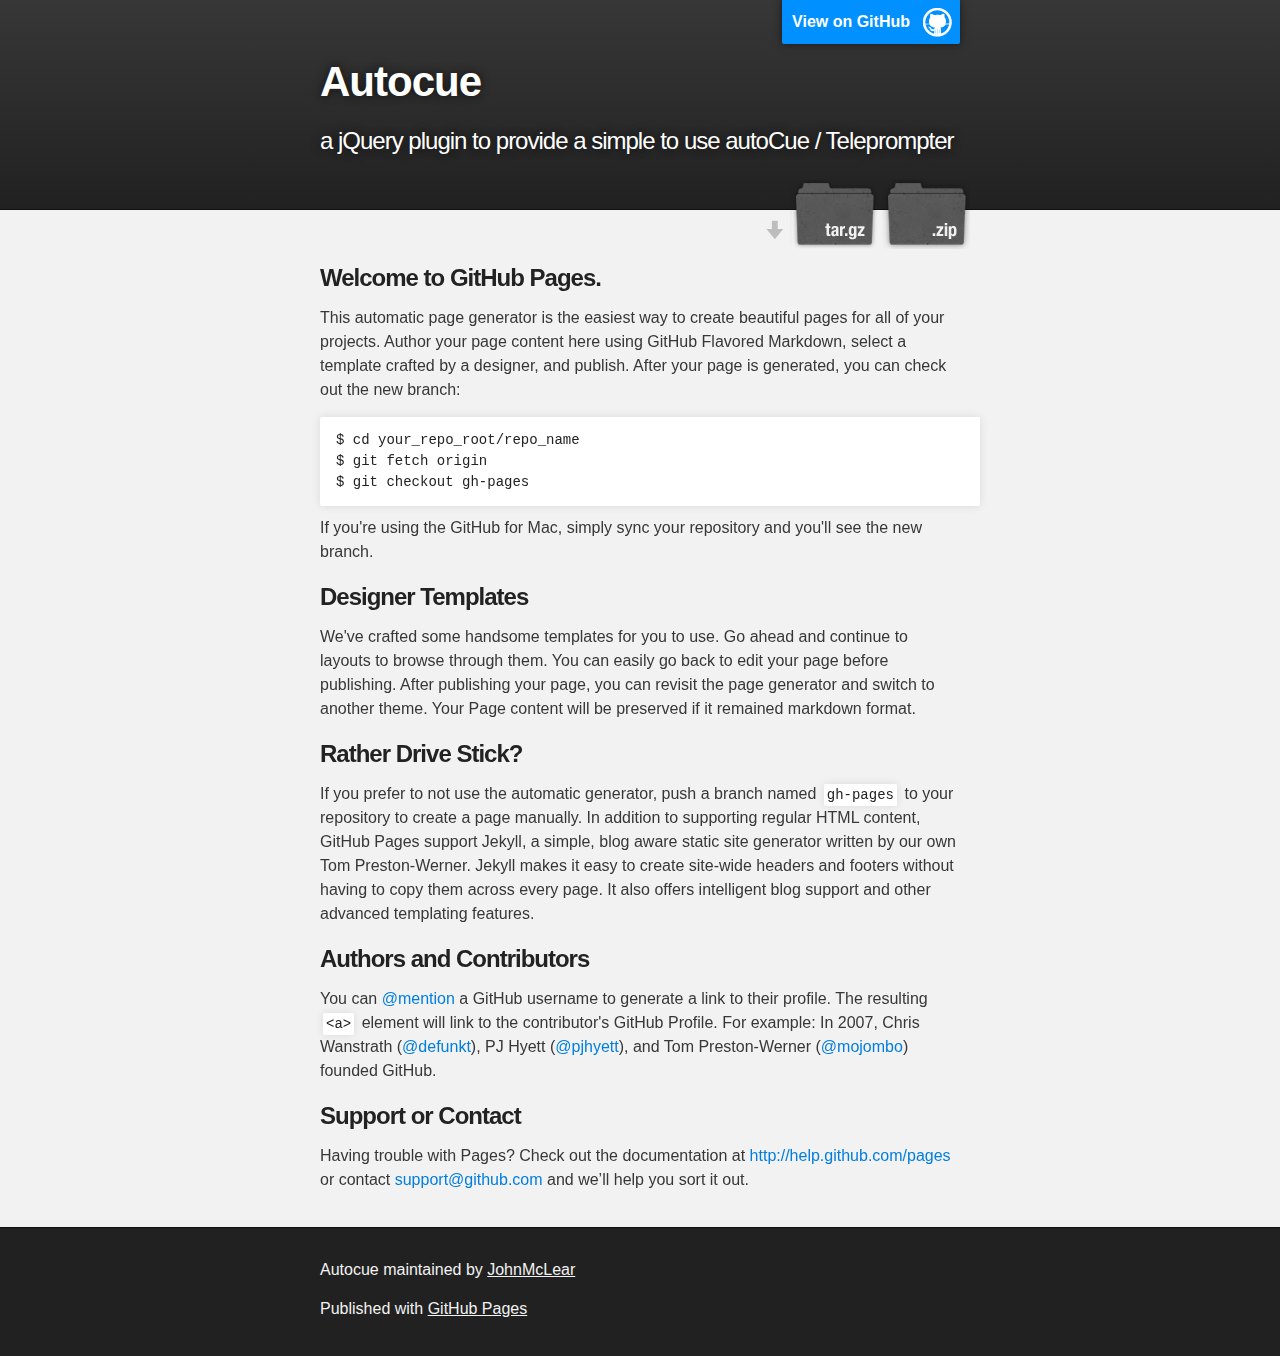
<file: index.html>
<!DOCTYPE html>
<html>

  <head>
    <meta charset='utf-8'>
    <meta http-equiv="X-UA-Compatible" content="chrome=1">
    <meta name="description" content="Autocue : a jQuery plugin to provide a simple to use autoCue / Teleprompter">

    <link rel="stylesheet" type="text/css" media="screen" href="stylesheets/stylesheet.css">

    <title>Autocue</title>
  </head>

  <body>

    <!-- HEADER -->
    <div id="header_wrap" class="outer">
        <header class="inner">
          <a id="forkme_banner" href="https://github.com/JohnMcLear/autoCue">View on GitHub</a>

          <h1 id="project_title">Autocue</h1>
          <h2 id="project_tagline">a jQuery plugin to provide a simple to use autoCue / Teleprompter</h2>

            <section id="downloads">
              <a class="zip_download_link" href="https://github.com/JohnMcLear/autoCue/zipball/master">Download this project as a .zip file</a>
              <a class="tar_download_link" href="https://github.com/JohnMcLear/autoCue/tarball/master">Download this project as a tar.gz file</a>
            </section>
        </header>
    </div>

    <!-- MAIN CONTENT -->
    <div id="main_content_wrap" class="outer">
      <section id="main_content" class="inner">
        <h3>
<a name="welcome-to-github-pages" class="anchor" href="#welcome-to-github-pages"><span class="octicon octicon-link"></span></a>Welcome to GitHub Pages.</h3>

<p>This automatic page generator is the easiest way to create beautiful pages for all of your projects. Author your page content here using GitHub Flavored Markdown, select a template crafted by a designer, and publish. After your page is generated, you can check out the new branch:</p>

<pre><code>$ cd your_repo_root/repo_name
$ git fetch origin
$ git checkout gh-pages
</code></pre>

<p>If you're using the GitHub for Mac, simply sync your repository and you'll see the new branch.</p>

<h3>
<a name="designer-templates" class="anchor" href="#designer-templates"><span class="octicon octicon-link"></span></a>Designer Templates</h3>

<p>We've crafted some handsome templates for you to use. Go ahead and continue to layouts to browse through them. You can easily go back to edit your page before publishing. After publishing your page, you can revisit the page generator and switch to another theme. Your Page content will be preserved if it remained markdown format.</p>

<h3>
<a name="rather-drive-stick" class="anchor" href="#rather-drive-stick"><span class="octicon octicon-link"></span></a>Rather Drive Stick?</h3>

<p>If you prefer to not use the automatic generator, push a branch named <code>gh-pages</code> to your repository to create a page manually. In addition to supporting regular HTML content, GitHub Pages support Jekyll, a simple, blog aware static site generator written by our own Tom Preston-Werner. Jekyll makes it easy to create site-wide headers and footers without having to copy them across every page. It also offers intelligent blog support and other advanced templating features.</p>

<h3>
<a name="authors-and-contributors" class="anchor" href="#authors-and-contributors"><span class="octicon octicon-link"></span></a>Authors and Contributors</h3>

<p>You can <a href="https://github.com/blog/821" class="user-mention">@mention</a> a GitHub username to generate a link to their profile. The resulting <code>&lt;a&gt;</code> element will link to the contributor's GitHub Profile. For example: In 2007, Chris Wanstrath (<a href="https://github.com/defunkt" class="user-mention">@defunkt</a>), PJ Hyett (<a href="https://github.com/pjhyett" class="user-mention">@pjhyett</a>), and Tom Preston-Werner (<a href="https://github.com/mojombo" class="user-mention">@mojombo</a>) founded GitHub.</p>

<h3>
<a name="support-or-contact" class="anchor" href="#support-or-contact"><span class="octicon octicon-link"></span></a>Support or Contact</h3>

<p>Having trouble with Pages? Check out the documentation at <a href="http://help.github.com/pages">http://help.github.com/pages</a> or contact <a href="mailto:support@github.com">support@github.com</a> and we’ll help you sort it out.</p>
      </section>
    </div>

    <!-- FOOTER  -->
    <div id="footer_wrap" class="outer">
      <footer class="inner">
        <p class="copyright">Autocue maintained by <a href="https://github.com/JohnMcLear">JohnMcLear</a></p>
        <p>Published with <a href="http://pages.github.com">GitHub Pages</a></p>
      </footer>
    </div>

    

  </body>
</html>
</file>
<file: stylesheets/stylesheet.css>
/*******************************************************************************
Slate Theme for GitHub Pages
by Jason Costello, @jsncostello
*******************************************************************************/

@import url(pygment_trac.css);

/*******************************************************************************
MeyerWeb Reset
*******************************************************************************/

html, body, div, span, applet, object, iframe,
h1, h2, h3, h4, h5, h6, p, blockquote, pre,
a, abbr, acronym, address, big, cite, code,
del, dfn, em, img, ins, kbd, q, s, samp,
small, strike, strong, sub, sup, tt, var,
b, u, i, center,
dl, dt, dd, ol, ul, li,
fieldset, form, label, legend,
table, caption, tbody, tfoot, thead, tr, th, td,
article, aside, canvas, details, embed,
figure, figcaption, footer, header, hgroup,
menu, nav, output, ruby, section, summary,
time, mark, audio, video {
  margin: 0;
  padding: 0;
  border: 0;
  font: inherit;
  vertical-align: baseline;
}

/* HTML5 display-role reset for older browsers */
article, aside, details, figcaption, figure,
footer, header, hgroup, menu, nav, section {
  display: block;
}

ol, ul {
  list-style: none;
}

table {
  border-collapse: collapse;
  border-spacing: 0;
}

/*******************************************************************************
Theme Styles
*******************************************************************************/

body {
  box-sizing: border-box;
  color:#373737;
  background: #212121;
  font-size: 16px;
  font-family: 'Myriad Pro', Calibri, Helvetica, Arial, sans-serif;
  line-height: 1.5;
  -webkit-font-smoothing: antialiased;
}

h1, h2, h3, h4, h5, h6 {
  margin: 10px 0;
  font-weight: 700;
  color:#222222;
  font-family: 'Lucida Grande', 'Calibri', Helvetica, Arial, sans-serif;
  letter-spacing: -1px;
}

h1 {
  font-size: 36px;
  font-weight: 700;
}

h2 {
  padding-bottom: 10px;
  font-size: 32px;
  background: url('../images/bg_hr.png') repeat-x bottom;
}

h3 {
  font-size: 24px;
}

h4 {
  font-size: 21px;
}

h5 {
  font-size: 18px;
}

h6 {
  font-size: 16px;
}

p {
  margin: 10px 0 15px 0;
}

footer p {
  color: #f2f2f2;
}

a {
  text-decoration: none;
  color: #007edf;
  text-shadow: none;

  transition: color 0.5s ease;
  transition: text-shadow 0.5s ease;
  -webkit-transition: color 0.5s ease;
  -webkit-transition: text-shadow 0.5s ease;
  -moz-transition: color 0.5s ease;
  -moz-transition: text-shadow 0.5s ease;
  -o-transition: color 0.5s ease;
  -o-transition: text-shadow 0.5s ease;
  -ms-transition: color 0.5s ease;
  -ms-transition: text-shadow 0.5s ease;
}

a:hover, a:focus {text-decoration: underline;}

footer a {
  color: #F2F2F2;
  text-decoration: underline;
}

em {
  font-style: italic;
}

strong {
  font-weight: bold;
}

img {
  position: relative;
  margin: 0 auto;
  max-width: 739px;
  padding: 5px;
  margin: 10px 0 10px 0;
  border: 1px solid #ebebeb;

  box-shadow: 0 0 5px #ebebeb;
  -webkit-box-shadow: 0 0 5px #ebebeb;
  -moz-box-shadow: 0 0 5px #ebebeb;
  -o-box-shadow: 0 0 5px #ebebeb;
  -ms-box-shadow: 0 0 5px #ebebeb;
}

p img {
  display: inline;
  margin: 0;
  padding: 0;
  vertical-align: middle;
  text-align: center;
  border: none;
}

pre, code {
  width: 100%;
  color: #222;
  background-color: #fff;

  font-family: Monaco, "Bitstream Vera Sans Mono", "Lucida Console", Terminal, monospace;
  font-size: 14px;

  border-radius: 2px;
  -moz-border-radius: 2px;
  -webkit-border-radius: 2px;
}

pre {
  width: 100%;
  padding: 10px;
  box-shadow: 0 0 10px rgba(0,0,0,.1);
  overflow: auto;
}

code {
  padding: 3px;
  margin: 0 3px;
  box-shadow: 0 0 10px rgba(0,0,0,.1);
}

pre code {
  display: block;
  box-shadow: none;
}

blockquote {
  color: #666;
  margin-bottom: 20px;
  padding: 0 0 0 20px;
  border-left: 3px solid #bbb;
}


ul, ol, dl {
  margin-bottom: 15px
}

ul {
  list-style: inside;
  padding-left: 20px;
}

ol {
  list-style: decimal inside;
  padding-left: 20px;
}

dl dt {
  font-weight: bold;
}

dl dd {
  padding-left: 20px;
  font-style: italic;
}

dl p {
  padding-left: 20px;
  font-style: italic;
}

hr {
  height: 1px;
  margin-bottom: 5px;
  border: none;
  background: url('../images/bg_hr.png') repeat-x center;
}

table {
  border: 1px solid #373737;
  margin-bottom: 20px;
  text-align: left;
 }

th {
  font-family: 'Lucida Grande', 'Helvetica Neue', Helvetica, Arial, sans-serif;
  padding: 10px;
  background: #373737;
  color: #fff;
 }

td {
  padding: 10px;
  border: 1px solid #373737;
 }

form {
  background: #f2f2f2;
  padding: 20px;
}

/*******************************************************************************
Full-Width Styles
*******************************************************************************/

.outer {
  width: 100%;
}

.inner {
  position: relative;
  max-width: 640px;
  padding: 20px 10px;
  margin: 0 auto;
}

#forkme_banner {
  display: block;
  position: absolute;
  top:0;
  right: 10px;
  z-index: 10;
  padding: 10px 50px 10px 10px;
  color: #fff;
  background: url('../images/blacktocat.png') #0090ff no-repeat 95% 50%;
  font-weight: 700;
  box-shadow: 0 0 10px rgba(0,0,0,.5);
  border-bottom-left-radius: 2px;
  border-bottom-right-radius: 2px;
}

#header_wrap {
  background: #212121;
  background: -moz-linear-gradient(top, #373737, #212121);
  background: -webkit-linear-gradient(top, #373737, #212121);
  background: -ms-linear-gradient(top, #373737, #212121);
  background: -o-linear-gradient(top, #373737, #212121);
  background: linear-gradient(top, #373737, #212121);
}

#header_wrap .inner {
  padding: 50px 10px 30px 10px;
}

#project_title {
  margin: 0;
  color: #fff;
  font-size: 42px;
  font-weight: 700;
  text-shadow: #111 0px 0px 10px;
}

#project_tagline {
  color: #fff;
  font-size: 24px;
  font-weight: 300;
  background: none;
  text-shadow: #111 0px 0px 10px;
}

#downloads {
  position: absolute;
  width: 210px;
  z-index: 10;
  bottom: -40px;
  right: 0;
  height: 70px;
  background: url('../images/icon_download.png') no-repeat 0% 90%;
}

.zip_download_link {
  display: block;
  float: right;
  width: 90px;
  height:70px;
  text-indent: -5000px;
  overflow: hidden;
  background: url(../images/sprite_download.png) no-repeat bottom left;
}

.tar_download_link {
  display: block;
  float: right;
  width: 90px;
  height:70px;
  text-indent: -5000px;
  overflow: hidden;
  background: url(../images/sprite_download.png) no-repeat bottom right;
  margin-left: 10px;
}

.zip_download_link:hover {
  background: url(../images/sprite_download.png) no-repeat top left;
}

.tar_download_link:hover {
  background: url(../images/sprite_download.png) no-repeat top right;
}

#main_content_wrap {
  background: #f2f2f2;
  border-top: 1px solid #111;
  border-bottom: 1px solid #111;
}

#main_content {
  padding-top: 40px;
}

#footer_wrap {
  background: #212121;
}



/*******************************************************************************
Small Device Styles
*******************************************************************************/

@media screen and (max-width: 480px) {
  body {
    font-size:14px;
  }

  #downloads {
    display: none;
  }

  .inner {
    min-width: 320px;
    max-width: 480px;
  }

  #project_title {
  font-size: 32px;
  }

  h1 {
    font-size: 28px;
  }

  h2 {
    font-size: 24px;
  }

  h3 {
    font-size: 21px;
  }

  h4 {
    font-size: 18px;
  }

  h5 {
    font-size: 14px;
  }

  h6 {
    font-size: 12px;
  }

  code, pre {
    min-width: 320px;
    max-width: 480px;
    font-size: 11px;
  }

}
</file>
